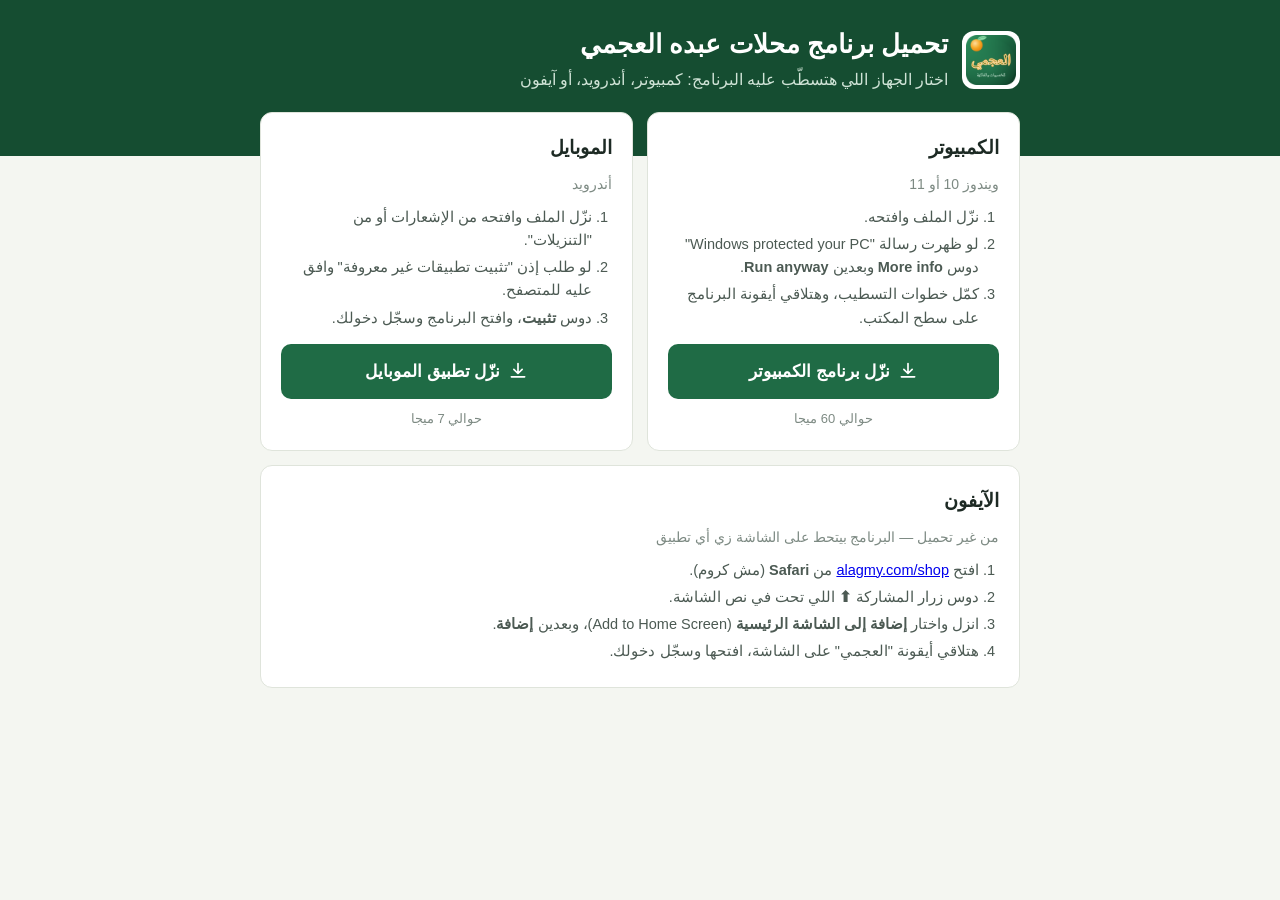
<file: docs/download/index.html>
<!doctype html>
<html lang="ar" dir="rtl">
<head>
<meta charset="utf-8">
<meta name="viewport" content="width=device-width, initial-scale=1">
<title>تحميل برنامج محلات عبده العجمي</title>
<link rel="icon" href="../img/favicon.png">
<link rel="stylesheet" href="../css/fonts.css">
<style>
  :root { --ink:#1d2a24; --ink-2:#4c5a53; --ink-3:#7d8a83; --paper:#f4f6f1; --line:#dfe4db;
          --crate:#1f6b45; --crate-deep:#154d31; --crate-soft:#e4f0e8; --citrus:#e89a0c; }
  * { box-sizing: border-box; }
  body { margin:0; font-family:"IBM Plex Sans Arabic","Segoe UI",Tahoma,sans-serif; color:var(--ink);
         background:var(--paper); line-height:1.6; font-size:16px; }
  header { background:var(--crate-deep); color:#fff; padding:28px 20px 64px; }
  .wrap { max-width:760px; margin:0 auto; }
  .brand { display:flex; align-items:center; gap:14px; }
  .brand img { width:58px; height:58px; border-radius:12px; background:#fff; padding:4px; }
  h1 { margin:0; font-size:26px; line-height:1.25; }
  header p { margin:6px 0 0; color:#cfe3d6; }
  main { margin-top:-44px; padding:0 16px 40px; }
  .pick { display:grid; grid-template-columns:1fr 1fr; gap:14px; }
  .card { background:#fff; border:1px solid var(--line); border-radius:12px; padding:20px;
          display:flex; flex-direction:column; gap:10px; }
  .card.mine { border:2px solid var(--crate); }
  .card h2 { margin:0; font-size:19px; }
  .card .for { color:var(--ink-3); font-size:14px; margin:0; }
  .btn { display:flex; align-items:center; justify-content:center; gap:8px; text-decoration:none;
         background:var(--crate); color:#fff; font-weight:700; font-size:17px; padding:14px 16px;
         border-radius:10px; margin-top:auto; }
  .btn:hover { background:var(--crate-deep); }
  .btn:focus-visible { outline:3px solid var(--citrus); outline-offset:2px; }
  .btn svg { width:20px; height:20px; }
  .size { color:var(--ink-3); font-size:13px; text-align:center; margin:0; }
  ol { margin:0; padding-inline-start:20px; color:var(--ink-2); font-size:14.5px; }
  ol li { margin-bottom:4px; }
  .ios { margin-top:14px; }
  .web { margin-top:16px; background:var(--crate-soft); border-radius:12px; padding:16px 20px; }
  .web a { color:var(--crate-deep); font-weight:700; }
  @media (max-width:600px) { .pick { grid-template-columns:1fr; } h1 { font-size:22px; } }
</style>
</head>
<body>
<header><div class="wrap brand">
  <img src="../img/logo.png" alt="">
  <div><h1>تحميل برنامج محلات عبده العجمي</h1><p>اختار الجهاز اللي هتسطّب عليه البرنامج: كمبيوتر، أندرويد، أو آيفون</p></div>
</div></header>

<main><div class="wrap">
  <div class="pick">
    <section class="card" id="win">
      <h2>الكمبيوتر</h2>
      <p class="for">ويندوز 10 أو 11</p>
      <ol>
        <li>نزّل الملف وافتحه.</li>
        <li>لو ظهرت رسالة "Windows protected your PC" دوس <b>More info</b> وبعدين <b>Run anyway</b>.</li>
        <li>كمّل خطوات التسطيب، وهتلاقي أيقونة البرنامج على سطح المكتب.</li>
      </ol>
      <a class="btn" href="AlagamySetup.exe" download><svg viewBox="0 0 24 24" fill="none" stroke="currentColor" stroke-width="2" stroke-linecap="round" stroke-linejoin="round" aria-hidden="true"><path d="M12 3v12m0 0l-5-5m5 5l5-5M4 19h16"/></svg>نزّل برنامج الكمبيوتر</a>
      <p class="size">حوالي 60 ميجا</p>
    </section>

    <section class="card" id="android">
      <h2>الموبايل</h2>
      <p class="for">أندرويد</p>
      <ol>
        <li>نزّل الملف وافتحه من الإشعارات أو من "التنزيلات".</li>
        <li>لو طلب إذن "تثبيت تطبيقات غير معروفة" وافق عليه للمتصفح.</li>
        <li>دوس <b>تثبيت</b>، وافتح البرنامج وسجّل دخولك.</li>
      </ol>
      <a class="btn" href="Alagamy.apk" download><svg viewBox="0 0 24 24" fill="none" stroke="currentColor" stroke-width="2" stroke-linecap="round" stroke-linejoin="round" aria-hidden="true"><path d="M12 3v12m0 0l-5-5m5 5l5-5M4 19h16"/></svg>نزّل تطبيق الموبايل</a>
      <p class="size">حوالي 7 ميجا</p>
    </section>
  </div>

  <section class="card ios" id="ios">
    <h2>الآيفون</h2>
    <p class="for">من غير تحميل — البرنامج بيتحط على الشاشة زي أي تطبيق</p>
    <ol>
      <li>افتح <a href="../" dir="ltr">alagmy.com/shop</a> من <b>Safari</b> (مش كروم).</li>
      <li>دوس زرار المشاركة <b>⬆︎</b> اللي تحت في نص الشاشة.</li>
      <li>انزل واختار <b>إضافة إلى الشاشة الرئيسية</b> (Add to Home Screen)، وبعدين <b>إضافة</b>.</li>
      <li>هتلاقي أيقونة "العجمي" على الشاشة، افتحها وسجّل دخولك.</li>
    </ol>
  </section>
</div></main>

<script>
  // نبيّن الاختيار المناسب للجهاز اللي فاتح الصفحة
  var a = /android/i.test(navigator.userAgent);
  var w = /windows/i.test(navigator.userAgent);
  var i = /iphone|ipad|ipod/i.test(navigator.userAgent) || (/macintosh/i.test(navigator.userAgent) && 'ontouchend' in document);
  if (i) { var s = document.getElementById('ios'); s.classList.add('mine'); var m = document.querySelector('main .wrap'); m.prepend(s); s.style.marginTop = '0'; s.style.marginBottom = '14px'; }
  else if (a) { var c = document.getElementById('android'); c.classList.add('mine'); c.parentNode.prepend(c); }
  else if (w) document.getElementById('win').classList.add('mine');
</script>
</body>
</html>
</file>
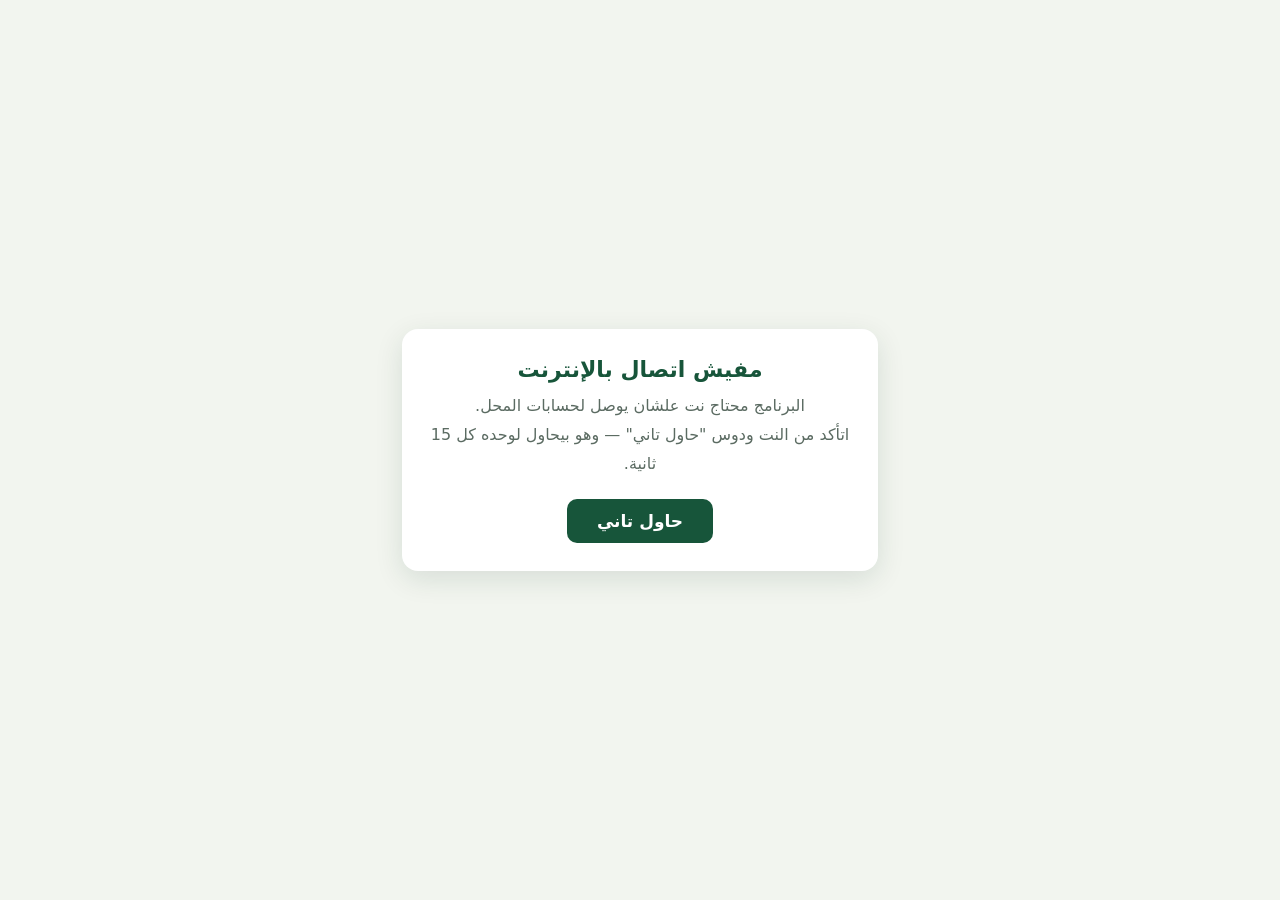
<file: apps/android/www/index.html>
<!DOCTYPE html>
<html lang="ar" dir="rtl"><head><meta charset="utf-8"><meta name="viewport" content="width=device-width, initial-scale=1">
<title>العجمي</title>
<style>
  body { margin: 0; min-height: 100vh; display: flex; align-items: center; justify-content: center; background: #f2f5ef;
         font-family: system-ui, "Segoe UI", Tahoma, sans-serif; color: #1d2a24; }
  .c { text-align: center; max-width: 420px; margin: 20px; padding: 28px; background: #fff; border-radius: 16px; box-shadow: 0 8px 28px rgba(20, 60, 40, .12); }
  h1 { color: #17553a; margin: 0 0 10px; font-size: 22px; } p { color: #5b6b62; line-height: 1.8; margin: 0 0 20px; }
  a { display: inline-block; background: #17553a; color: #fff; text-decoration: none; border-radius: 10px; padding: 12px 30px; font-size: 17px; font-weight: 700; }
</style></head>
<body><div class="c">
  <h1>مفيش اتصال بالإنترنت</h1>
  <p>البرنامج محتاج نت علشان يوصل لحسابات المحل.<br>اتأكد من النت ودوس "حاول تاني" — وهو بيحاول لوحده كل 15 ثانية.</p>
  <a href="https://alagmy.com/shop/">حاول تاني</a>
</div>
<script>setTimeout(function () { location.href = 'https://alagmy.com/shop/'; }, 15000);</script>
</body></html>
</file>
<file: docs/css/fonts.css>
/* الخطوط بتتحط هنا وقت بناء البرنامج علشان يشتغل من غير نت */
</file>
